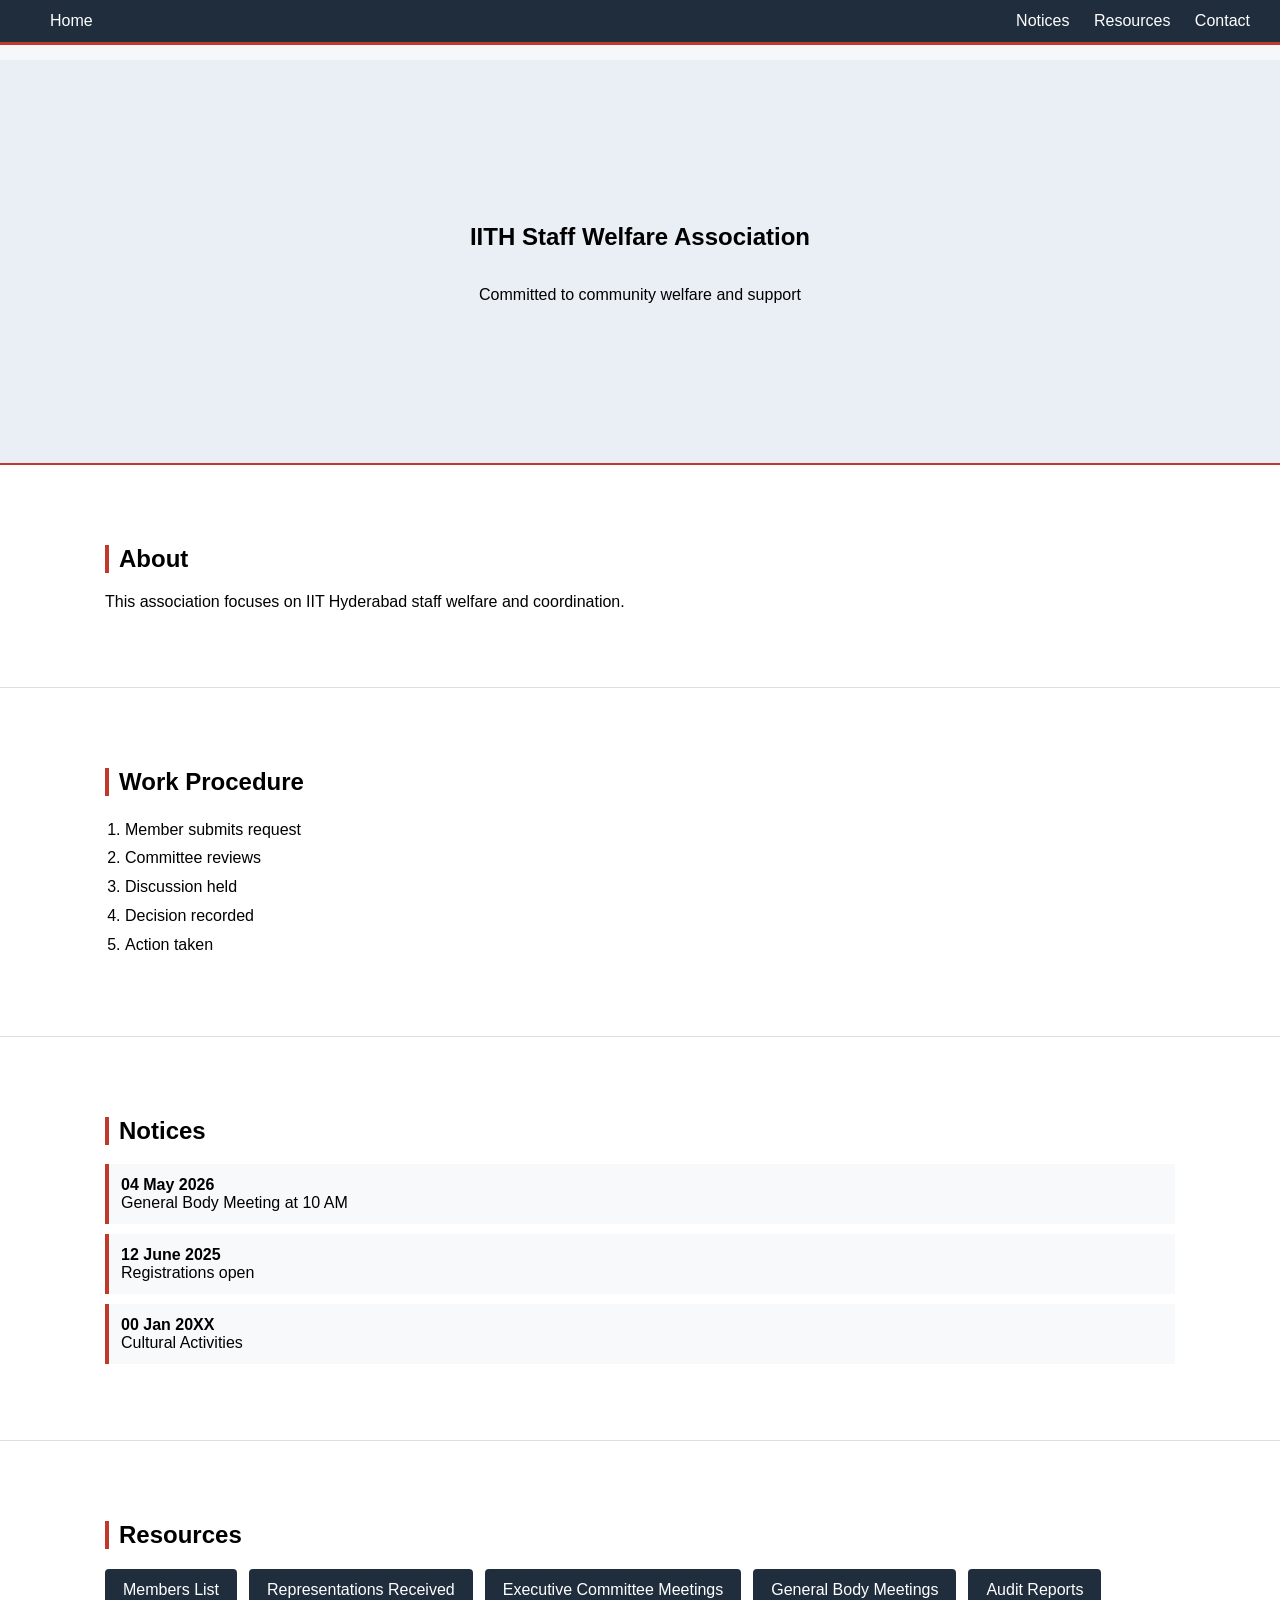
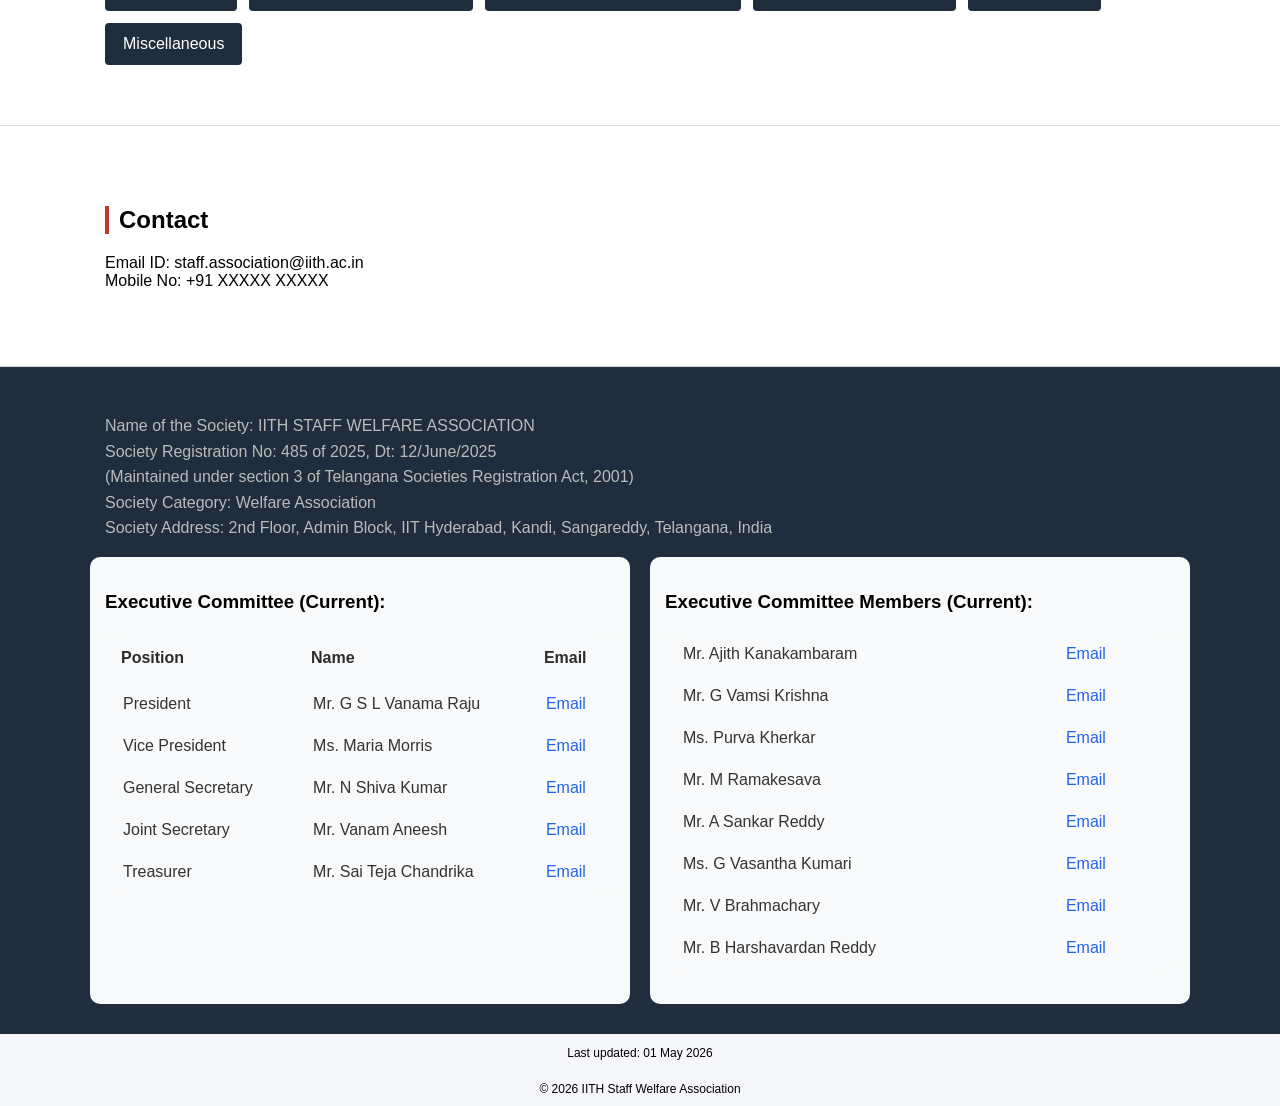
<file: index.html>
<!DOCTYPE html>
<html lang="en">
<head>
<meta charset="UTF-8">
<meta name="viewport" content="width=device-width, initial-scale=1.0">
<title>IITH Staff Welfare Association</title>

<style>

/* RESET */
* { box-sizing: border-box; }

body {
    margin: 0;
    font-family: 'Segoe UI', sans-serif;
    scroll-behavior: smooth;
    background: #f5f7fa;
}

/* HEADER */
header {
    position: fixed;
    top: 0;
    width: 100%;
    background: #1f2d3d;
    padding: 12px 30px;
    border-bottom: 3px solid #c0392b;
    z-index: 1000;
}

.nav-container {
    display: flex;
    justify-content: space-between;
}

.nav-left a,
.nav-right a {
    color: white;
    text-decoration: none;
    margin-left: 20px;
}

/* HERO */
.hero {
    margin-top: 60px;
    height: 45vh;
    min-height: 280px;
    background: #eaeff5;
    border-bottom: 2px solid #c0392b;
    display: flex;
    justify-content: center;
    align-items: center;
    text-align: center;
    flex-direction: column;
}

/* SECTIONS */
section {
    padding: 60px 20px;
    background: white;
    border-bottom: 1px solid #ddd;
}

.container {
    max-width: 1100px;
    margin: auto;
    padding: 0 15px;
}

h2 {
    border-left: 4px solid #c0392b;
    padding-left: 10px;
}

/* WORKFLOW */
.workflow-list {
    padding-left: 20px;
    line-height: 1.8;
}

/* BUTTONS */
.btn-group {
    margin-top: 15px;
}

.action-btn {
    padding: 12px 18px;
    background: #1f2d3d;
    color: white;
    text-decoration: none;
    display: inline-block;
    border-radius: 4px;
}

.btn-group {
    display: flex;
    flex-wrap: wrap;
    gap: 12px;          /* 🔥 this adds BOTH horizontal + vertical spacing */
    margin-top: 15px;
}

/* NOTICES */
.notice-list {
    list-style: none;
    padding: 0;
}

.notice-list li {
    padding: 12px;
    border-left: 4px solid #c0392b;
    background: #f8f9fa;
    margin-bottom: 10px;
}

.notice-list .date {
    font-weight: bold;
    display: block;
}

/* TABLE WRAPPER */
.table-wrapper {
    width: 100%;
    max-width: 1100px;
    margin: 20px auto;
    overflow-x: auto;
}

/* TABLE */
.styled-table {
    width: 100%;
    border-collapse: separate;
    border-spacing: 0;
    background: #f8f9fa;
    border-radius: 12px;
    overflow: hidden;
}

.styled-table thead {
    background: #e2e5e9;
}

.styled-table th {
    padding: 16px;
    text-align: left;
    font-size: 16px;
    font-weight: 600;
    color: #2c2c2c;
}

.styled-table td {
    padding: 12px 18px;
    font-size: 16px;
    color: #333;
}

.styled-table tbody tr {
    border-top: 1px solid #ddd;
}

.styled-table a {
    color: #2563eb;
    text-decoration: none;
    font-weight: 500;
}

.styled-table a:hover {
    text-decoration: underline;
}

/* FOOTER */
footer {
    background: #1f2d3d;
    color: #bbb;
    padding: 30px 0;
}

footer h3 { color: black; }

/* COPYRIGHT */
.copyright {
    text-align: center;
    font-size: 12px;
    padding: 10px;
}

/* GRID FOR SIDE-BY-SIDE TABLES (DESKTOP) */
.tables-grid {
    display: grid;
    grid-template-columns: 1fr 1fr;
    gap: 20px;
    max-width: 1100px;
    margin: auto;
}

/* TABLE CARD */
.table-card {
    background: #f8f9fa;
    padding: 15px;
    border-radius: 10px;
}

/* ================= MOBILE CSS ================= */
@media (max-width: 768px) {    
    body {
        overflow-x: hidden;
    }

    section {
        padding: 40px 15px;
    }
    .action-btn {
        flex: 1 1 100%;   /* one button per row */
    }
    .container {
        padding: 0 12px;
    }

    /* STACK TABLES */
    .tables-grid {
        grid-template-columns: 1fr;
        gap: 15px;
    }

    .table-card {
        width: 100%;
        padding: 12px;
    }

    .table-wrapper {
        width: 100%;
        overflow-x: auto;
    }

    .styled-table {
        width: 100%;
    }

    .styled-table th,
    .styled-table td {
        padding: 10px;
        font-size: 14px;
        white-space: normal;
    }

    /* Reset anything touching images */
img {
  max-width: none;
  width: auto;
  height: auto;
}

/* Kill layout stretching */
.hero {
  display: block !important;
  text-align: center;
}

/* Absolute control */
.logo {
  display: inline-block;
  width: 80px;
  height: auto;
}
    
}

</style>


</head>

<body>

<header>
<div class="nav-container">
    <div class="nav-left"><a href="#home">Home</a></div>
    <div class="nav-right">
        <a href="#notices">Notices</a>
        <a href="#resources">Resources</a>
        <a href="#contact">Contact</a>
    </div>
</div>
</header>

<section id="home" class="hero">
  <!-- <img src="logo.png" alt="IITH SWA Logo" class="logo">-->
  <h1>IITH Staff Welfare Association</h1>
  <p>Committed to community welfare and support</p>
</section>

<section id="about">
<div class="container">
<h2>About</h2>
<p>This association focuses on IIT Hyderabad staff welfare and coordination.</p>
</div>
</section>

<section id="workflow">
<div class="container">
<h2>Work Procedure</h2>
<ol class="workflow-list">
<li>Member submits request</li>
<li>Committee reviews</li>
<li>Discussion held</li>
<li>Decision recorded</li>
<li>Action taken</li>
</ol>
</div>
</section>

<section id="notices">
<div class="container">
<h2>Notices</h2>
<ul class="notice-list">
<li><span class="date">04 May 2026</span>General Body Meeting at 10 AM</li>
<li><span class="date">12 June 2025</span>Registrations open</li>
<li><span class="date">00 Jan 20XX</span>Cultural Activities</li>
</ul>
</div>
</section>

<section id="resources">
<div class="container">
<h2>Resources</h2>
<div class="btn-group">
<a href="#" class="action-btn">Members List</a>
<a href="#" class="action-btn">Representations Received</a>
<a href="#" class="action-btn">Executive Committee Meetings</a>
<a href="#" class="action-btn">General Body Meetings</a>
<a href="#" class="action-btn">Audit Reports</a>
<a href="#" class="action-btn">Miscellaneous</a>
</div>
</div>
</section>

<section id="contact">
<div class="container">
<h2>Contact</h2>
<p>Email ID: staff.association@iith.ac.in<br>
Mobile No: +91 XXXXX XXXXX</p>
</div>
</section>

<footer>

<div class="container">
<p style="line-height:1.6;">
Name of the Society: IITH STAFF WELFARE ASSOCIATION<br>
Society Registration No: 485 of 2025, Dt: 12/June/2025<br>
(Maintained under section 3 of Telangana Societies Registration Act, 2001)<br>
Society Category: Welfare Association<br>
Society Address: 2nd Floor, Admin Block, IIT Hyderabad, Kandi, Sangareddy, Telangana, India<br>
</p>
</div>



<div class="tables-grid">
    <div class="table-card">
        <h3>Executive Committee (Current):</h3>
        <div class="table-wrapper">
            <table class="styled-table">
                <tr><th>Position</th><th>Name</th><th>Email</th></tr>
                    <tr><td>President</td><td>Mr. G S L Vanama Raju</td><td><a href="mailto:v.raju@admin.iith.ac.in">Email</a></td></tr>
                    <tr><td>Vice President</td><td>Ms. Maria Morris</td><td><a href="mailto:maria.morris@admin.iith.ac.in">Email</a></td></tr>
                    <tr><td>General Secretary</td><td>Mr. N Shiva Kumar</td><td><a href="mailto:shiva.nyalam@admin.iith.ac.in">Email</a></td></tr>
                    <tr><td>Joint Secretary</td><td>Mr. Vanam Aneesh</td><td><a href="mailto:aneesh.v@admin.iith.ac.in">Email</a></td></tr>
                    <tr><td>Treasurer</td><td>Mr. Sai Teja Chandrika</td><td><a href="mailto:saiteja.c@admin.iith.ac.in">Email</a></td></tr>
            </table>
        </div>
    </div>

    <div class="table-card">
        <h3>Executive Committee Members (Current):</h3>
        <div class="table-wrapper">
            <table class="styled-table">
               <tr><td>Mr. Ajith Kanakambaram</td><td><a href="mailto:ajith.ak@admin.iith.ac.in">Email</a></td></tr>
                <tr><td>Mr. G Vamsi Krishna</td><td><a href="mailto:vamsi.krishna@admin.iith.ac.in">Email</a></td></tr>
                <tr><td>Ms. Purva Kherkar</td><td><a href="mailto:purva.kherkar@admin.iith.ac.in">Email</a></td></tr>
                <tr><td>Mr. M Ramakesava</td><td><a href="mailto:rama.kesava@admin.iith.ac.in">Email</a></td></tr>
                <tr><td>Mr. A Sankar Reddy</td><td><a href="mailto:sankar.reddy@admin.iith.ac.in">Email</a></td></tr>
                <tr><td>Ms. G Vasantha Kumari</td><td><a href="mailto:vasantha.reddy@admin.iith.ac.in">Email</a></td></tr>
                <tr><td>Mr. V Brahmachary</td><td><a href="mailto:brahmachary.vadla@admin.iith.ac.in">Email</a></td></tr>
                <tr><td>Mr. B Harshavardan Reddy</td><td><a href="mailto:harshavardan.b@admin.iith.ac.in">Email</a></td></tr>
            </table>
        </div>
    </div>

</div>


</footer>

<p style="text-align:center;font-size:12px;">Last updated: 01 May 2026</p>

<div class="copyright">
© 2026 IITH Staff Welfare Association
</div>

</body>
</html>
</file>
